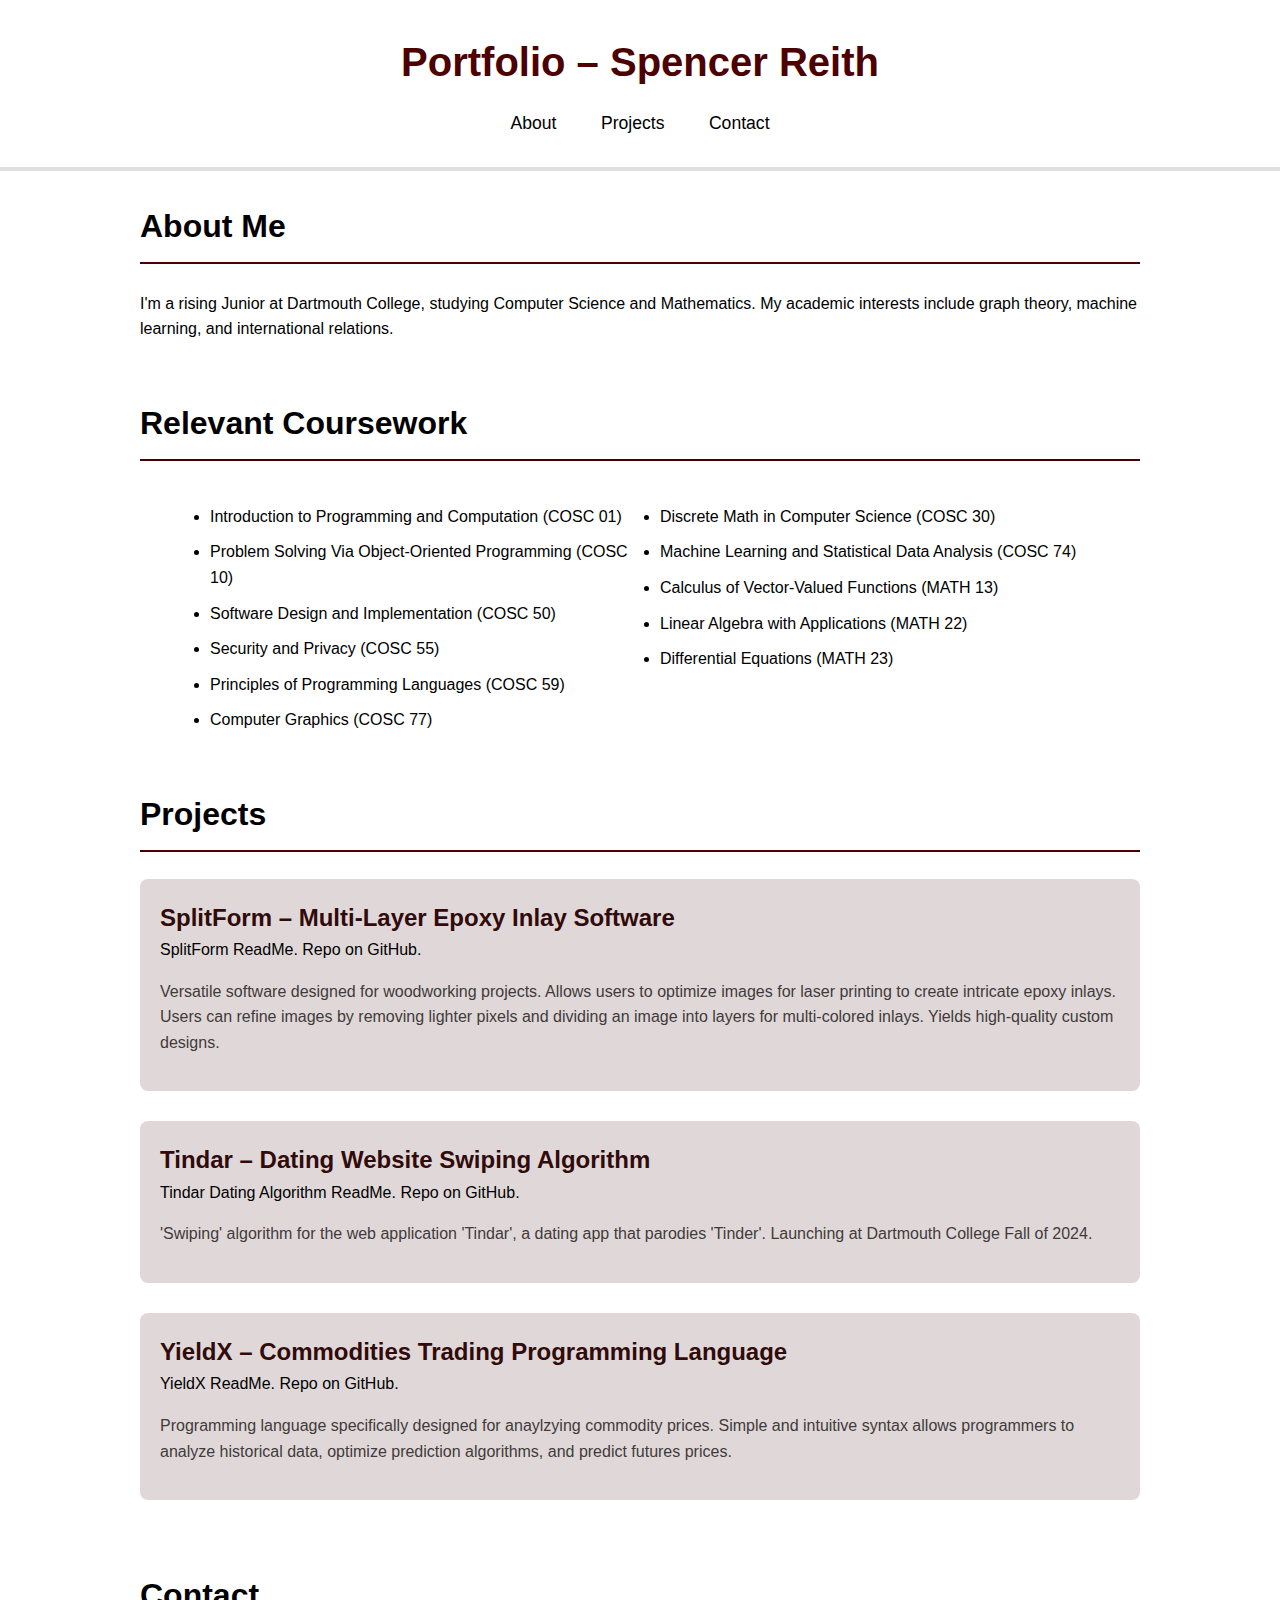
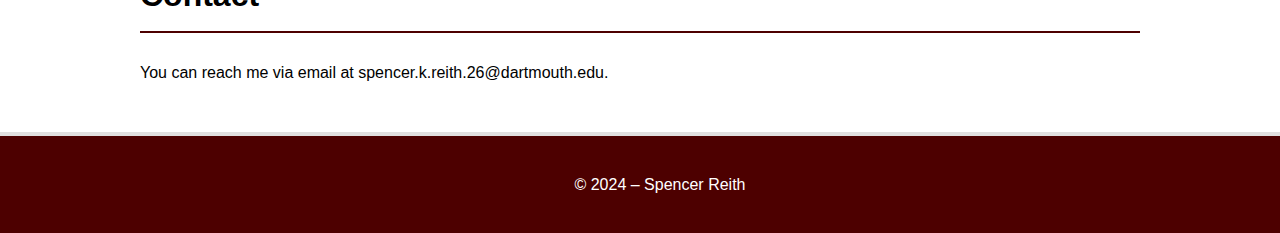
<file: index.html>
<!DOCTYPE html>
<html lang="en">
<head>
    <meta charset="UTF-8">
    <meta name="viewport" content="width=device-width, initial-scale=1.0">
    <title>Portfolio – Spencer Reith</title>
    <link rel="stylesheet" href="styles.css">
</head>
<body>
    <header>
        <h1>Portfolio – Spencer Reith</h1>
        <nav>
            <ul>
                <li><a href="#about">About</a></li>
                <li><a href="#projects">Projects</a></li>
                <li><a href="#contact">Contact</a></li>
            </ul>
        </nav>
    </header>
    <section id="about">
        <h2>About Me</h2>
        <p>I'm a rising Junior at Dartmouth College, studying Computer Science and Mathematics. My academic interests include graph theory, machine learning, and international relations.</p>
    </section>
    <section id="about">
        <h2>Relevant Coursework</h2>
        <div class="container">
            <div class="column">
                <ul>
                    <li><a href="https://dartmouth.smartcatalogiq.com/en/current/orc/departments-programs-undergraduate/computer-science/cosc-computer-science-undergraduate/cosc-1/">Introduction to Programming and Computation (COSC 01)</a></li>
                    <li><a href="https://dartmouth.smartcatalogiq.com/current/orc/departments-programs-undergraduate/computer-science/cosc-computer-science-undergraduate/cosc-10/">Problem Solving Via Object-Oriented Programming (COSC 10)</a></li>
                    <li><a href="https://dartmouth.smartcatalogiq.com/current/orc/departments-programs-undergraduate/computer-science/cosc-computer-science-undergraduate/cosc-50/">Software Design and Implementation (COSC 50)</a></li>
                    <li><a href="https://dartmouth.smartcatalogiq.com/current/orc/departments-programs-undergraduate/computer-science/cosc-computer-science-undergraduate/cosc-55/">Security and Privacy (COSC 55)</a></li>
                    <li><a href="https://dartmouth.smartcatalogiq.com/current/orc/departments-programs-undergraduate/computer-science/cosc-computer-science-undergraduate/cosc-59/">Principles of Programming Languages (COSC 59)</a></li>
                    <li><a href="https://dartmouth.smartcatalogiq.com/current/orc/departments-programs-undergraduate/computer-science/cosc-computer-science-undergraduate/cosc-77/">Computer Graphics (COSC 77)</a></li>
                </ul>
            </div>
            <div class="column">
                <ul>
                    <li><a href="https://dartmouth.smartcatalogiq.com/current/orc/departments-programs-undergraduate/computer-science/cosc-computer-science-undergraduate/cosc-30/">Discrete Math in Computer Science (COSC 30)</a></li>
                    <li><a href="https://dartmouth.smartcatalogiq.com/current/orc/departments-programs-undergraduate/computer-science/cosc-computer-science-undergraduate/cosc-74/">Machine Learning and Statistical Data Analysis (COSC 74)</a></li>
                    <li><a href="https://dartmouth.smartcatalogiq.com/en/current/orc/departments-programs-undergraduate/mathematics/math-mathematics-undergraduate/math-13/">Calculus of Vector-Valued Functions (MATH 13)</a></li>
                    <li><a href="https://dartmouth.smartcatalogiq.com/en/current/orc/departments-programs-undergraduate/mathematics/math-mathematics-undergraduate/math-22/">Linear Algebra with Applications (MATH 22)</a></li>
                    <li><a href="https://dartmouth.smartcatalogiq.com/en/current/orc/departments-programs-undergraduate/mathematics/math-mathematics-undergraduate/math-23/">Differential Equations (MATH 23)</a></li>
                </ul>
            </div>
        </div>
    </section>
    <section id="projects">
        <h2>Projects</h2>
        <div class="project">
            <h3>SplitForm – Multi-Layer Epoxy Inlay Software</h3>
            <a href="splitFormReadMe.html">SplitForm ReadMe.</a>
            <a href="https://github.com/spencerReith/splitForm">Repo on GitHub.</a>
            <p>Versatile software designed for woodworking projects. Allows users to optimize images for laser printing to create intricate epoxy inlays. Users can refine images by removing lighter pixels and dividing an image into layers for multi-colored inlays. Yields high-quality custom designs.</p>
        </div>
        
        <div class="project">
            <h3>Tindar – Dating Website Swiping Algorithm</h3>
            <a href="tindarAlgorithmReadMe.html">Tindar Dating Algorithm ReadMe.</a>
            <a href="https://github.com/spencerReith/TindarDatingAlgorithm">Repo on GitHub.</a>
            <p>'Swiping' algorithm for the web application 'Tindar', a dating app that parodies 'Tinder'. Launching at Dartmouth College Fall of 2024.</p>
        </div>
        <div class="project">
            <h3>YieldX – Commodities Trading Programming Language</h3>
            <a href="yieldXreadMe.html">YieldX ReadMe.</a>
            <a href="https://github.com/Matthew-Seb/CS59-Language-Project">Repo on GitHub.</a>
            <p>Programming language specifically designed for anaylzying commodity prices. Simple and intuitive syntax allows programmers to analyze historical data, optimize prediction algorithms, and predict futures prices.</p>
        </div>
        
    </section>
    <section id="contact">
        <h2>Contact</h2>
        <p>You can reach me via email at <a href="mailto:spencer.k.reith.26@dartmouth.edu">spencer.k.reith.26@dartmouth.edu</a>.</p>
    </section>
    <footer>
        <p id="footerTag">&copy; 2024 – Spencer Reith</p>
    </footer>
</body>
</html>
<!-- 
<div class="project">
    <h3>Tiny Search Engine</h3>
    <a href="">TSE ReadMe.</a>
    <a href="">Repo on GitHub.</a>
    <p>Web crawling and indexing system designed to collect, organize and search web content. Contains three subsystems: a crawler, indexer, and querier for executing and ranking results of search queries.</p>
</div> -->
</file>
<file: styles.css>
body {
    font-family: Arial, sans-serif;
    color: #0000;
    background-color: white;
    margin: 0;
    padding: 0;
    line-height: 1.6;
}

a {
    color: black;
    text-decoration: none;
}

p {
    color: black;
}

a:hover {
    text-decoration: underline;
}

/* Header Styles */
header {
    background-color: white;
    color: #4d0000;
    padding: 30px 20px;
    text-align: center;
    border-bottom: 4px solid #e0e0e0;
}

header h1 {
    margin: 0;
    font-size: 2.5em;
}

nav ul {
    list-style-type: none;
    padding: 0;
    margin: 15px 0 0;
}

nav ul li {
    display: inline;
    margin: 0 20px;
}

nav ul li a {
    font-size: 1.1em;
}

/* Section Styles */
section {
    padding: 10px 20px;
    margin: 20px auto;
    max-width: 1000px;
    background-color: white;
    border-radius: 8px;
}

section h2 {
    color: black;
    margin-top: 0;
    font-size: 2em;
    border-bottom: 2px solid #4d0000; /* Maroon underline */
    padding-bottom: 10px;
}

.project {
    margin-bottom: 30px;
    padding: 20px;
    background-color: #e0d8d8;
    border-radius: 8px;
}

.project h3 {
    margin: 0;
    color: #310b0b;
    font-size: 1.5em;
}

.project p {
    color: #403b3b;
}

/* Footer Styles */
footer {
    background-color: #4d0000; /* Maroon */
    color: #e0e0e0;
    padding: 20px;
    text-align: center;
    border-top: 4px solid #e0e0e0; /* Light grey border */
    position: relative;
    width: 100%;
}

#footerTag {
    color: white;
}

.container {
    display: flex;
    justify-content: space-between;
    width: 90%;
    margin: 0 auto;
    color: black;
}

.column {
    width: 100%;
}

ul {
    list-style-type: disc;
    padding-left: 20px;
}

li {
    margin-bottom: 10px;
}
</file>
